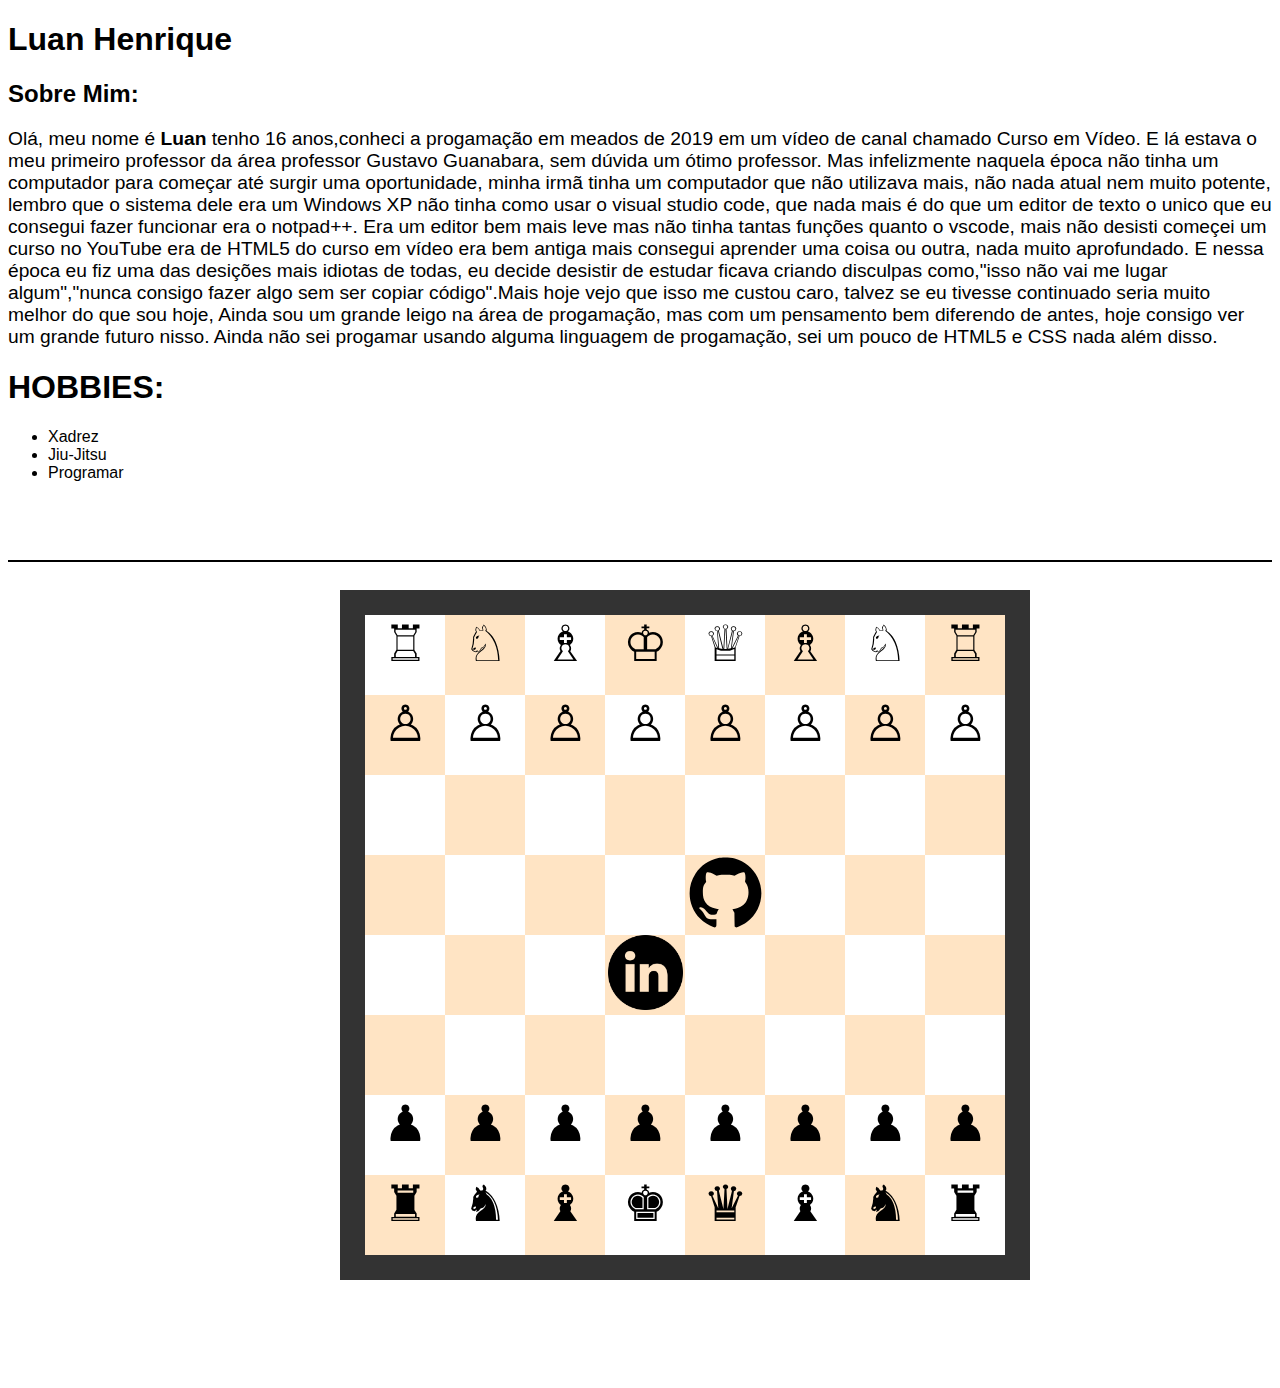
<file: LH.system/index.html>
<!DOCTYPE html>
<html lang="pt-br">
<head>
    <meta charset="UTF-8">
    <meta name="viewport" content="width=device-width, initial-scale=1.0">
    <link rel="stylesheet" href="style.css">
    <title>LH-system</title>
</head>
<style>
 
</style>
<body>
        <div>
            <h1>Luan Henrique</h1>
            <h2>Sobre Mim:</h2>
            <p class="paragrafo"> Olá, meu nome é <strong  >Luan</strong> tenho 16 anos,conheci a progamação em meados de 2019 em um vídeo de canal chamado Curso em Vídeo. E lá estava o meu primeiro professor da área professor Gustavo Guanabara, sem dúvida um ótimo professor.
            Mas infelizmente naquela época não tinha um computador para começar até surgir uma oportunidade, minha irmã tinha um computador que não utilizava mais, não nada atual nem muito potente, lembro que o sistema dele era um Windows XP não tinha como usar o visual studio code, que nada mais é do que um editor de texto o unico que eu consegui fazer funcionar era o notpad++.
            Era um editor bem mais leve mas não tinha tantas funções quanto o vscode, mais não desisti começei um curso no YouTube era de HTML5 do curso em vídeo era bem antiga mais consegui aprender uma coisa ou outra, nada muito aprofundado.
            E nessa época eu fiz uma das desições mais idiotas de todas, eu decide desistir de estudar ficava criando disculpas como,"isso não vai me lugar algum","nunca consigo  fazer algo sem ser copiar código".Mais hoje vejo que isso me custou caro, talvez se eu tivesse continuado seria muito melhor do que sou hoje, Ainda sou um grande leigo na área de progamação, mas com um pensamento bem diferendo de antes, hoje consigo ver um grande futuro nisso.
            Ainda não sei progamar usando alguma linguagem de progamação, sei um pouco de HTML5 e CSS nada além disso.</p>
        </div>
       
        <h1 class="tabela">HOBBIES:</h1>
            <ul  class="tabela">
                <li>Xadrez</li>
                <li>Jiu-Jitsu</li>
                <li>Programar</li>
            </ul>
        
        <br><br><br>

        <hr color="black">
        
        
        <!--Tabuleiro-->
        <div class="tabuleiro">
            <div class="white">&#9814;</div>
            <div class="black">&#9816;</div>
            <div class="white">&#9815;</div>
            <div class="black">&#9812;</div>
            <div class="white">&#9813;</div>
            <div class="black">&#9815;</div>
            <div class="white">&#9816;</div>
            <div class="black">&#9814;</div>
            <div class="black">&#9817;</div>
            <div class="white">&#9817;</div>
            <div class="black">&#9817;</div>
            <div class="white">&#9817;</div>
            <div class="black">&#9817;</div>
            <div class="white">&#9817;</div>
            <div class="black">&#9817;</div>
            <div class="white">&#9817;</div>
            <div class="white"></div>
            <div class="black"></div>
            <div class="white"></div>
            <div class="black"></div>
            <div class="white"></div>
            <div class="black"></div>
            <div class="white"></div>
            <div class="black"></div>
            <div class="black"></div>
            <div class="white"></div>
            <div class="black"></div>
            <div class="white"></div>
            <div class="black"><a href="https://github.com/LuanHenriqueGarcia" ><img src="img/git.svg" alt="GitHub" width="75" ></a></div>
            <div class="white"></div>
            <div class="black"></div>
            <div class="white"></div>
            <div class="white"></div>
            <div class="black"></div>
            <div class="white"></div>
            <div class="black"><a href="https://www.linkedin.com/in/luan-garcia-213852250/"><img src="img/linkedin.png" alt="Linkedin" width="75"></a></div>
            <div class="white"></div>
            <div class="black"></div>
            <div class="white"></div>
            <div class="black"></div>
            <div class="black"></div>
            <div class="white"></div>
            <div class="black"></div>
            <div class="white"></div>
            <div class="black"></div>
            <div class="white"></div>
            <div class="black"></div>
            <div class="white"></div>
            <div class="white">&#9823;</div>
            <div class="black">&#9823;</div>
            <div class="white">&#9823;</div>
            <div class="black">&#9823;</div>
            <div class="white">&#9823;</div>
            <div class="black">&#9823;</div>
            <div class="white">&#9823;</div>
            <div class="black">&#9823;</div>
            <div class="black">&#9820;</div>
            <div class="white">&#9822;</div>
            <div class="black">&#9821;</div>
            <div class="white">&#9818;</div>
            <div class="black">&#9819;</div>
            <div class="white">&#9821;</div>
            <div class="black">&#9822;</div>
            <div class="white">&#9820;</div>
            
        </div>
        <br><br><br>
        <br><br><br>
        <br><br><br>
        <br><br><br>
        <br><br><br>
        <br><br><br>
        <br><br><br>
        <br><br><br>
        <br><br><br>
        <br><br><br>
        <br><br><br>
        <br><br><br>
        <br><br><br>
        <br><br><br>
        <br><br><br>
       
        
</body>
</html>
</file>
<file: LH.system/style.css>
* {
    background-color:;
    font-family: Arial, Helvetica, sans-serif;
   }     
.tabuleiro {
    width: 640px;
    height: 640px;
    margin: 20px;
    border: 25px solid #333;
    left: 25%;
    position: absolute;
   }
.black {
    width: 80px;
    height: 80px;
    float: left;
    background-color: bisque;
    font-size: 50px;
    text-align: center;
    vertical-align: middle;
   }
.white {
    width: 80px;
    height: 80px;
    float: left;
    background-color: #fff;
    font-size: 50px;
    text-align: center;
    vertical-align: middle;
   }
.text {
     color: #fff;
     font-size: 32px;
}
.tabela {
     
}
.paragrafo {
     font-size: larger;
     font-family: Arial, Helvetica, sans-serif;
}
</file>
